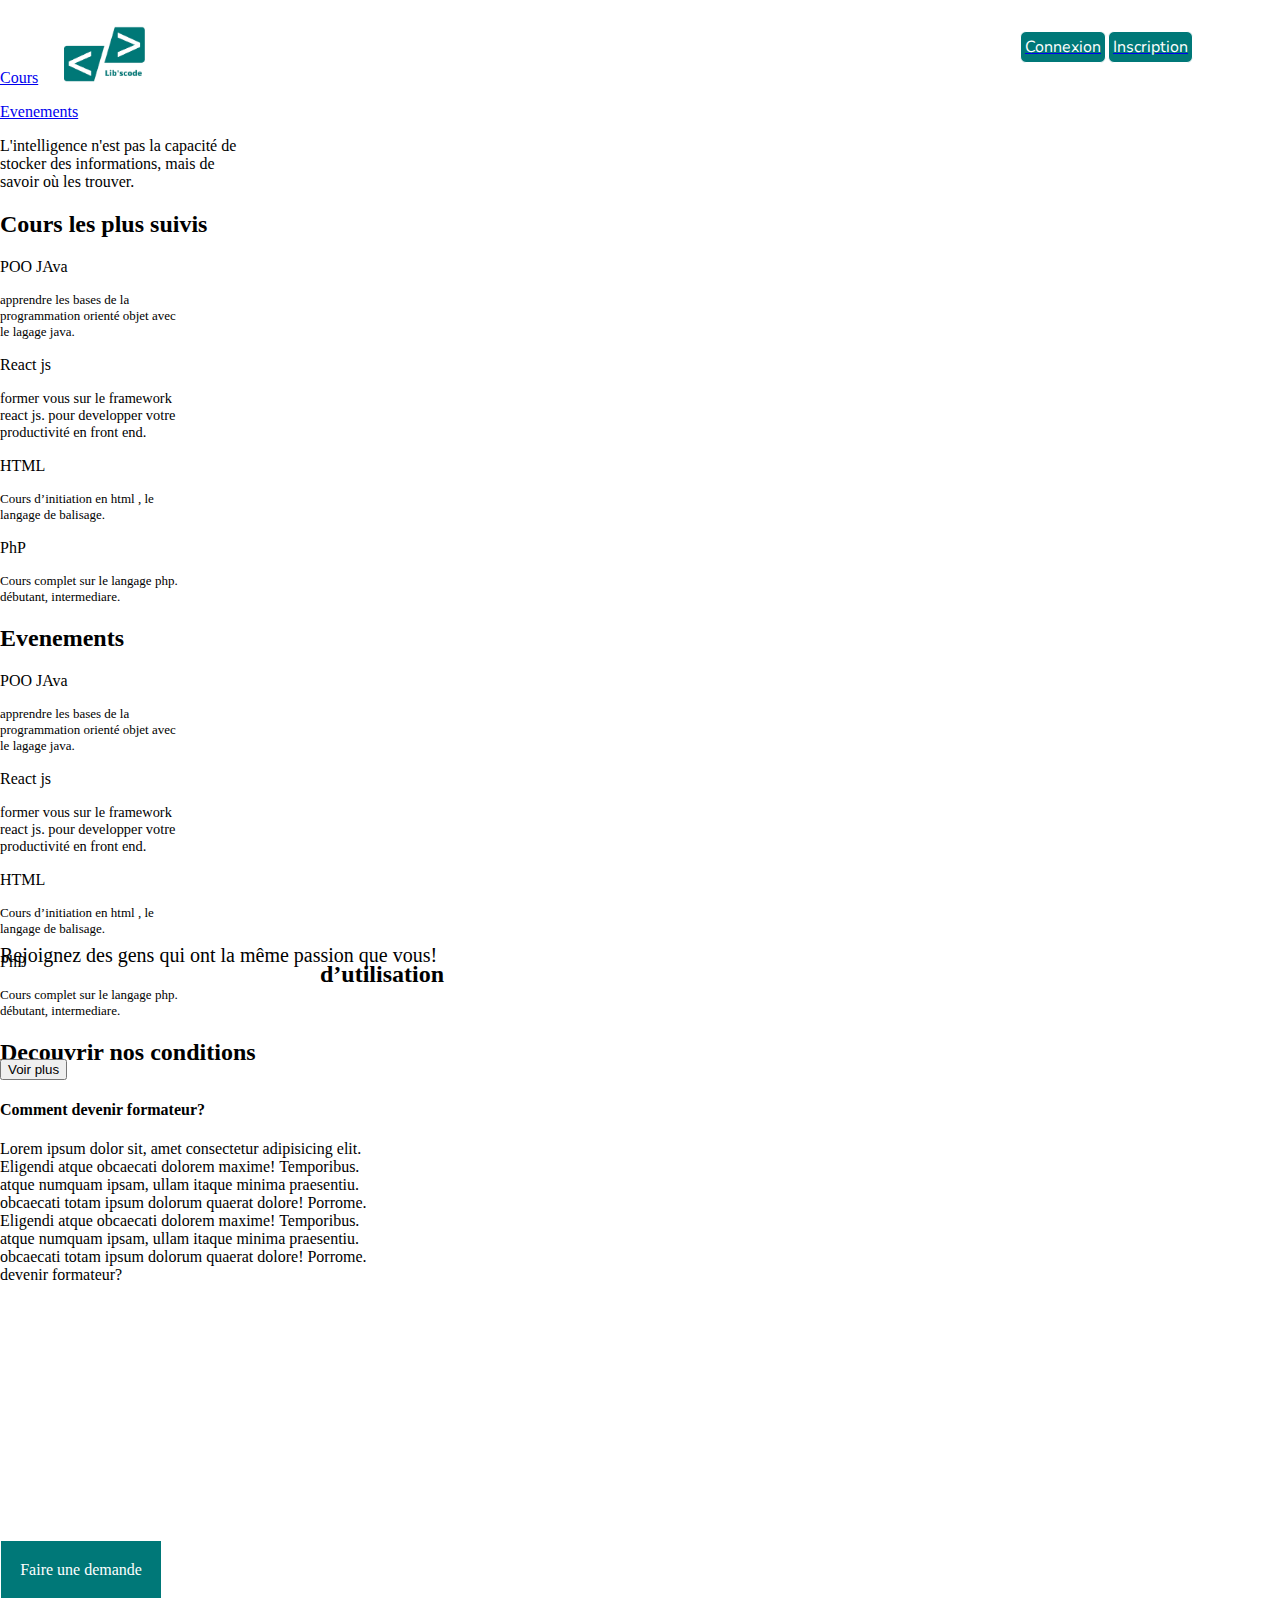
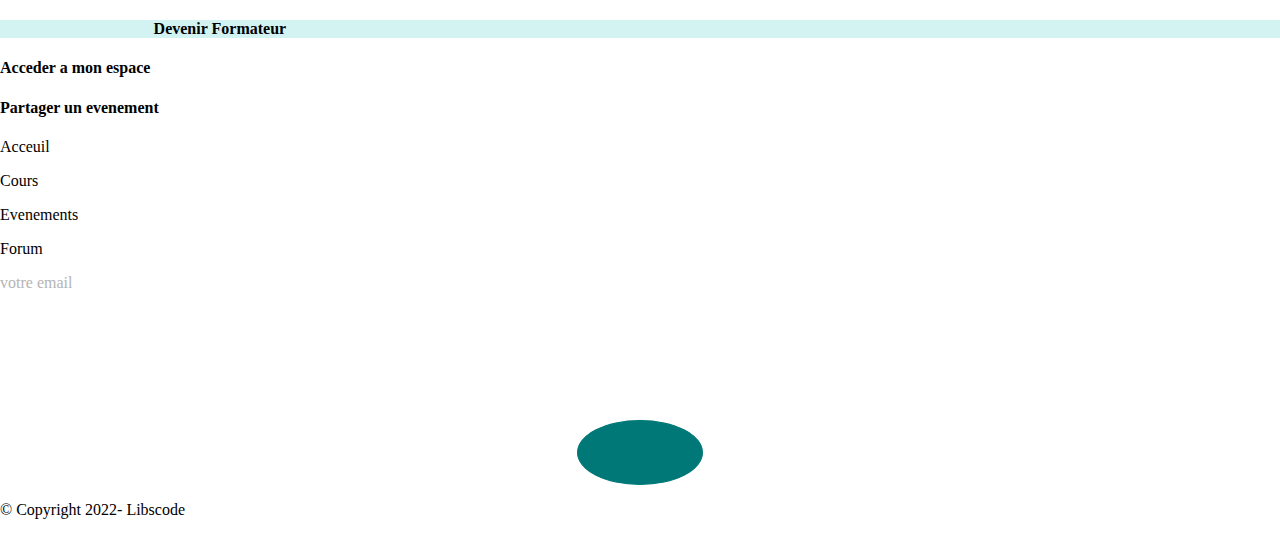
<file: index.html>
<!DOCTYPE html>
<html lang="fr">
<head>
    <meta charset="UTF-8">
    <meta name="viewport" content="width=device-width, initial-scale=1.0">
    <title>Acceuil</title>
    <link rel="stylesheet" href="./style/style.css">
</head>
<body>
    <header>
        <div class="box2"> 
            <h2></h2>
        </div>
        <div class="box">
            <a href="./index/connexion.html"><p>Connexion</p></a>
            <a href="./index/inscription.html"><p>Inscription</p></a>
        </div>
        <div class="box3">
            <div id="c1">
            </div>
            <div id="c2">
            </div>
            <div id="c3">
            </div>
        </div>
    </header>

    <main>
        <div class="myclass">
            <a href="./index/cours.html"><p>Cours<p></p></a>
            <a href="./index/evenement.html"><p>Evenements</p></a>
        </div>
        
        <div class="cbox">
            <div id="c1box">
            </div>
            <div id="c2box"> 
            </div>
            <div id="c3box">
            </div>
        </div>
        <div class="c1box">
            <div id="c4box">
            </div>
            <div id="c5box"> 
            </div>
            <div id="c6box">
            </div>
        </div>
        <div class="c2box">
            <div id="c7box">
            </div>
            <div id="c8box"> 
            </div>
            <div id="c9box">
            </div>
        </div>

        <div class="myc1">
            <p>L'intelligence n'est pas la capacité de <br> stocker des informations,
            mais de <br> savoir où les trouver.</p>
        </div>

        <div class="ce1box">
            <h2>Cours les plus suivis</h2>
        </div>
         
        <div class="myc2">
            <div id="cl1">
                <div id="cl11">
                    <p>POO JAva</p>
                    <p style="color: black; font-size: small;font-family: 'Rubik';">apprendre les bases de la <br>
                    programmation orienté objet avec<br>le lagage java. </p>
                </div>
            </div>  
            <div id="cl2">
                <div id="cl21">
                    <p>React js</p>
                    <p style="color:black;font-size: 90%;font-family: 'Rubik';">
                    former vous sur le framework <br> react js. 
                     pour developper votre <br> productivité en  front end.</p>
                </div>
            </div>

            <div id="cl3">
                <div id="cl31">
                    <p>HTML</p>
                    <p style="color: black;font-size: small;font-family: 'Rubik';">Cours d’initiation en html , le <br> langage de balisage.</p>
                </div>
            </div>
            <div id="cl4">
                <div id="cl41">
                    <p>PhP</p>
                    <p style="color: black;font-size: small;font-family: 'Rubik';">Cours complet sur le langage php. <br> débutant, intermediare.</p>
                </div>
               
            </div>
        </div>

        <div class="cebox">
            <h2>Evenements</h2>
        </div>

         <div class="myc3">
            <div id="cle1">
                <div id="cle11">
                    <p>POO JAva</p>
                    <p style="color: black; font-size: small;font-family: 'Rubik';">apprendre les bases de la <br>
                    programmation orienté objet avec<br>le lagage java. </p>
                </div>
            </div>  
            <div id="cle2">
                <div id="cle21">
                    <p>React js</p>
                    <p style="color:black;font-size: 90%;font-family: 'Rubik';">
                    former vous sur le framework <br> react js. 
                     pour developper votre <br> productivité en  front end.</p>
                </div>
            </div>

            <div id="cle3">
                <div id="cle31">
                    <p>HTML</p>
                    <p style="color: black;font-size: small;font-family: 'Rubik';">Cours d’initiation en html , le <br> langage de balisage.</p>
                </div>
            </div>
            <div id="cle4">
                <div id="cle41">
                    <p>PhP</p>
                    <p style="color: black;font-size: small;font-family: 'Rubik';">Cours complet sur le langage php. <br> débutant, intermediare.</p>
                </div>
               
            </div>
        </div>

        <div class="mi">
            <div id="mi1">
                <h2>Decouvrir nos conditions</h2> 
                <h2 style="margin-top: -9.75%;margin-left: 25%;">d’utilisation</h2>
                <p style="margin-top: -5%;font-size: 20px;">Rejoignez des gens qui ont la même passion que vous! </p>
            </div>
            <div id="mi2">
                <button>Voir plus</button>
            </div>
        </div>

        <div class="myclassb">
           <div id="myclassb1">
                <h4>Comment devenir formateur?</h4>
                <p>Lorem ipsum dolor sit, amet consectetur adipisicing elit. <br>
                 Eligendi atque obcaecati dolorem maxime! Temporibus. <br>
                 atque numquam ipsam, ullam itaque minima praesentiu. <br>
                 obcaecati totam ipsum dolorum quaerat dolore! Porrome. <br>
                 Eligendi atque obcaecati dolorem maxime! Temporibus. <br>
                 atque numquam ipsam, ullam itaque minima praesentiu. <br>
                 obcaecati totam ipsum dolorum quaerat dolore! Porrome. <br>
                 devenir formateur?
                </p>
                <p style="color: white;margin-top:20%;display: flex;justify-self: left;border: 1px solid white;padding: 1.5%;background-color: #007878;">
                    Faire une demande</p>
           </div>
            
            <div id="myclassb3">
                <h4 style="padding-left: 12%;padding-right: 12%;background-color: #d3f3f3;">Devenir Formateur</h4>
                <h4>Acceder a mon espace</h4>
                <h4>Partager un evenement</h4>
            </div>
        </div>

        <div class="myclassc">
            
        </div>
       
        <div class="myclassd">
            <p>Acceuil</p>
            <p>Cours</p>
            <p>Evenements</p>
            <p>Forum</p>
            
        </div>
        
        <div class="myclassc1">
            <div id="myclassc2">
                <p style="color: #B4B4B4;">votre email</p>
                <p style="display: flex;justify-self: center;border: 1px solid;background-color: #007878;padding: 1.75%;
                border-radius: 70%;padding-left: 4.5%;padding-right: 4.5%;margin-top: 10%;color:#007878;">
                p</p>
            </div>
        </div>

    </main>
    <footer>
        <div class="myclassd11">
                <p>© Copyright 2022- Libscode</p>
        </div>
    </footer>
</body>
</html>
</file>
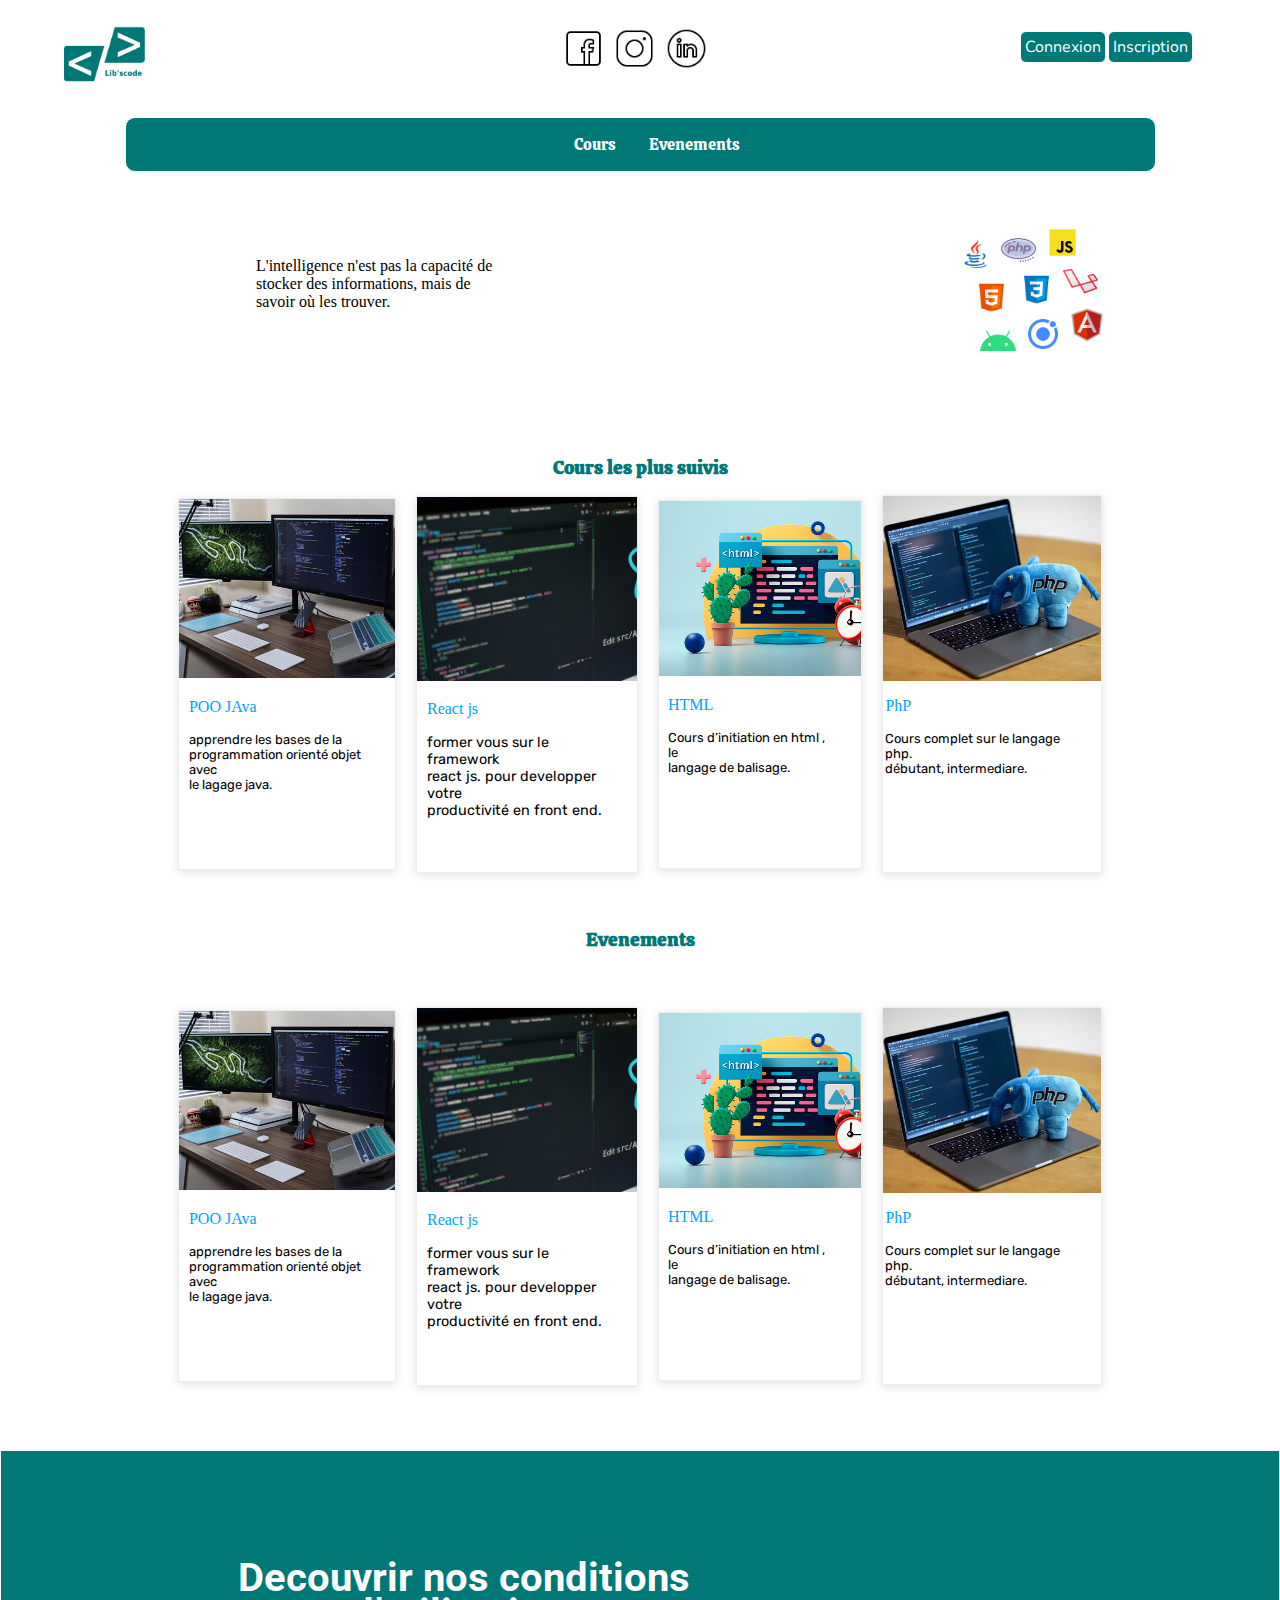
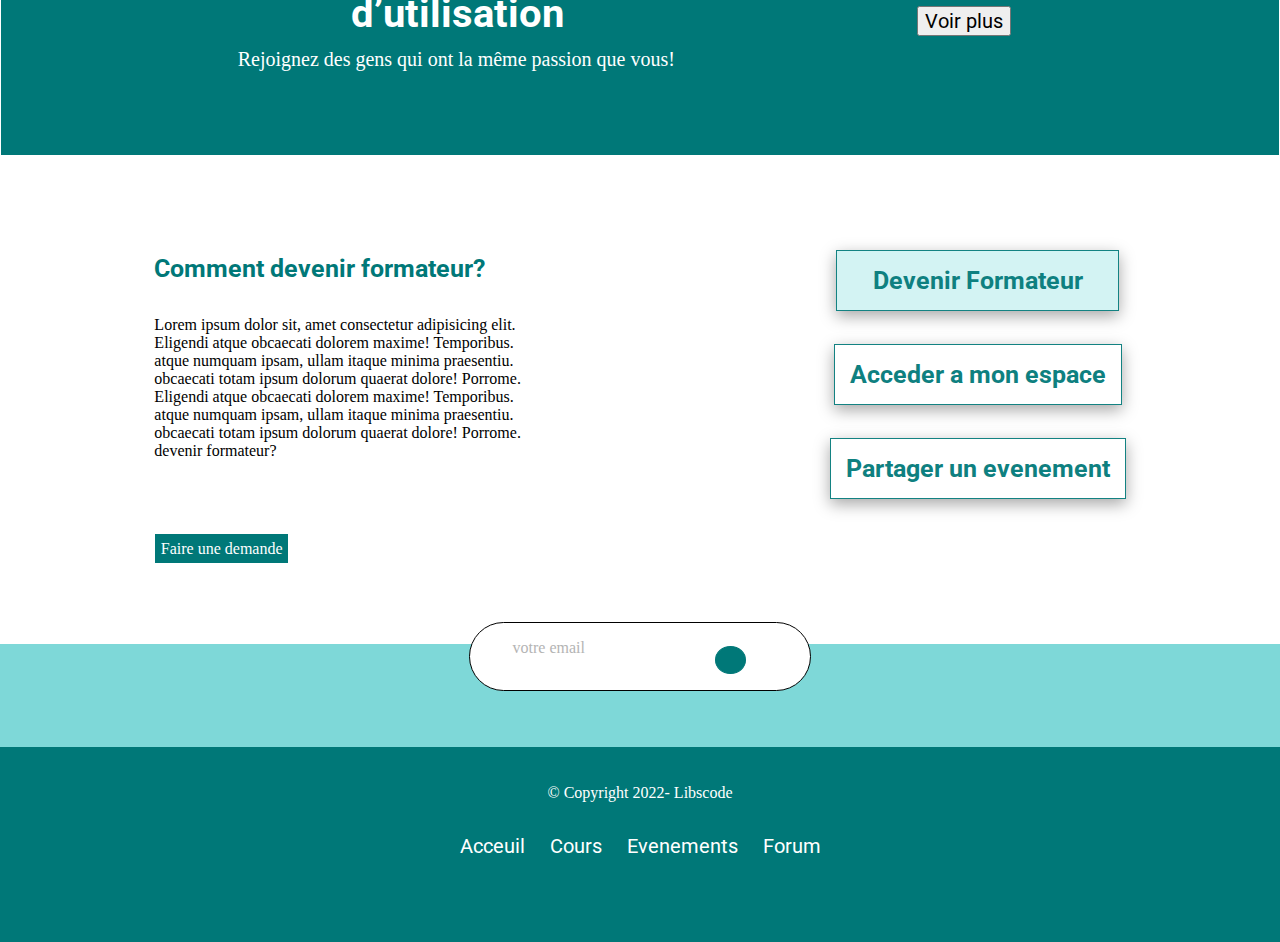
<file: index-DESKTOP-JD1D0DG.html>
<!DOCTYPE html>
<html lang="fr">
<head>
    <meta charset="UTF-8">
    <meta name="viewport" content="width=device-width, initial-scale=1.0">
    <title>Acceuil</title>
    <link rel="stylesheet" href="./style/style-DESKTOP-JD1D0DG.css">
</head>
<body>
    <header>
        <div class="box2"> 
            <h2></h2>
        </div>
        <div class="box">
            <a href="./index/connexion.html"><p>Connexion</p></a>
            <a href="./index/inscription.html"><p>Inscription</p></a>
        </div>
        <div class="box3">
            <div id="c1">
            </div>
            <div id="c2">
            </div>
            <div id="c3">
            </div>
        </div>
    </header>

    <main>
        <div class="myclass">
            <a href="./index/cours.html"><p>Cours<p></p></a>
            <a href="./index/evenement.html"><p>Evenements</p></a>
        </div>
        
        <div class="cbox">
            <div id="c1box">
            </div>
            <div id="c2box"> 
            </div>
            <div id="c3box">
            </div>
        </div>
        <div class="c1box">
            <div id="c4box">
            </div>
            <div id="c5box"> 
            </div>
            <div id="c6box">
            </div>
        </div>
        <div class="c2box">
            <div id="c7box">
            </div>
            <div id="c8box"> 
            </div>
            <div id="c9box">
            </div>
        </div>

        <div class="myc1">
            <p>L'intelligence n'est pas la capacité de <br> stocker des informations,
            mais de <br> savoir où les trouver.</p>
        </div>

        <div class="ce1box">
            <h2>Cours les plus suivis</h2>
        </div>
         
        <div class="myc2">
            <div id="cl1">
                <div id="cl11">
                    <p>POO JAva</p>
                    <p style="color: black; font-size: small;font-family: 'Rubik';">apprendre les bases de la <br>
                    programmation orienté objet avec<br>le lagage java. </p>
                </div>
            </div>  
            <div id="cl2">
                <div id="cl21">
                    <p>React js</p>
                    <p style="color:black;font-size: 90%;font-family: 'Rubik';">
                    former vous sur le framework <br> react js. 
                     pour developper votre <br> productivité en  front end.</p>
                </div>
            </div>

            <div id="cl3">
                <div id="cl31">
                    <p>HTML</p>
                    <p style="color: black;font-size: small;font-family: 'Rubik';">Cours d’initiation en html , le <br> langage de balisage.</p>
                </div>
            </div>
            <div id="cl4">
                <div id="cl41">
                    <p>PhP</p>
                    <p style="color: black;font-size: small;font-family: 'Rubik';">Cours complet sur le langage php. <br> débutant, intermediare.</p>
                </div>
               
            </div>
        </div>

        <div class="cebox">
            <h2>Evenements</h2>
        </div>

         <div class="myc3">
            <div id="cle1">
                <div id="cle11">
                    <p>POO JAva</p>
                    <p style="color: black; font-size: small;font-family: 'Rubik';">apprendre les bases de la <br>
                    programmation orienté objet avec<br>le lagage java. </p>
                </div>
            </div>  
            <div id="cle2">
                <div id="cle21">
                    <p>React js</p>
                    <p style="color:black;font-size: 90%;font-family: 'Rubik';">
                    former vous sur le framework <br> react js. 
                     pour developper votre <br> productivité en  front end.</p>
                </div>
            </div>

            <div id="cle3">
                <div id="cle31">
                    <p>HTML</p>
                    <p style="color: black;font-size: small;font-family: 'Rubik';">Cours d’initiation en html , le <br> langage de balisage.</p>
                </div>
            </div>
            <div id="cle4">
                <div id="cle41">
                    <p>PhP</p>
                    <p style="color: black;font-size: small;font-family: 'Rubik';">Cours complet sur le langage php. <br> débutant, intermediare.</p>
                </div>
               
            </div>
        </div>

        <div class="mi">
            <div id="mi1">
                <h2>Decouvrir nos conditions</h2> 
                <h2 style="margin-top: -9.75%;margin-left: 25%;">d’utilisation</h2>
                <p style="margin-top: -5%;font-size: 20px;">Rejoignez des gens qui ont la même passion que vous! </p>
            </div>
            <div id="mi2">
                <button>Voir plus</button>
            </div>
        </div>

        <div class="myclassb">
           <div id="myclassb1">
                <h4>Comment devenir formateur?</h4>
                <p>Lorem ipsum dolor sit, amet consectetur adipisicing elit. <br>
                 Eligendi atque obcaecati dolorem maxime! Temporibus. <br>
                 atque numquam ipsam, ullam itaque minima praesentiu. <br>
                 obcaecati totam ipsum dolorum quaerat dolore! Porrome. <br>
                 Eligendi atque obcaecati dolorem maxime! Temporibus. <br>
                 atque numquam ipsam, ullam itaque minima praesentiu. <br>
                 obcaecati totam ipsum dolorum quaerat dolore! Porrome. <br>
                 devenir formateur?
                </p>
                <p style="color: white;margin-top:20%;display: flex;justify-self: left;border: 1px solid white;padding: 1.5%;background-color: #007878;">
                    Faire une demande</p>
           </div>
            
            <div id="myclassb3">
                <h4 style="padding-left: 12%;padding-right: 12%;background-color: #d3f3f3;">Devenir Formateur</h4>
                <h4>Acceder a mon espace</h4>
                <h4>Partager un evenement</h4>
            </div>
        </div>

        <div class="myclassc">
            
        </div>
       
        <div class="myclassd">
            <p>Acceuil</p>
            <p>Cours</p>
            <p>Evenements</p>
            <p>Forum</p>
            
        </div>
        
        <div class="myclassc1">
            <div id="myclassc2">
                <p style="color: #B4B4B4;">votre email</p>
                <p style="display: flex;justify-self: center;border: 1px solid;background-color: #007878;padding: 1.75%;
                border-radius: 70%;padding-left: 4.5%;padding-right: 4.5%;margin-top: 10%;color:#007878;">
                p</p>
            </div>
        </div>

    </main>
    <footer>
        <div class="myclassd11">
                <p>© Copyright 2022- Libscode</p>
        </div>
    </footer>
</body>
</html>
</file>
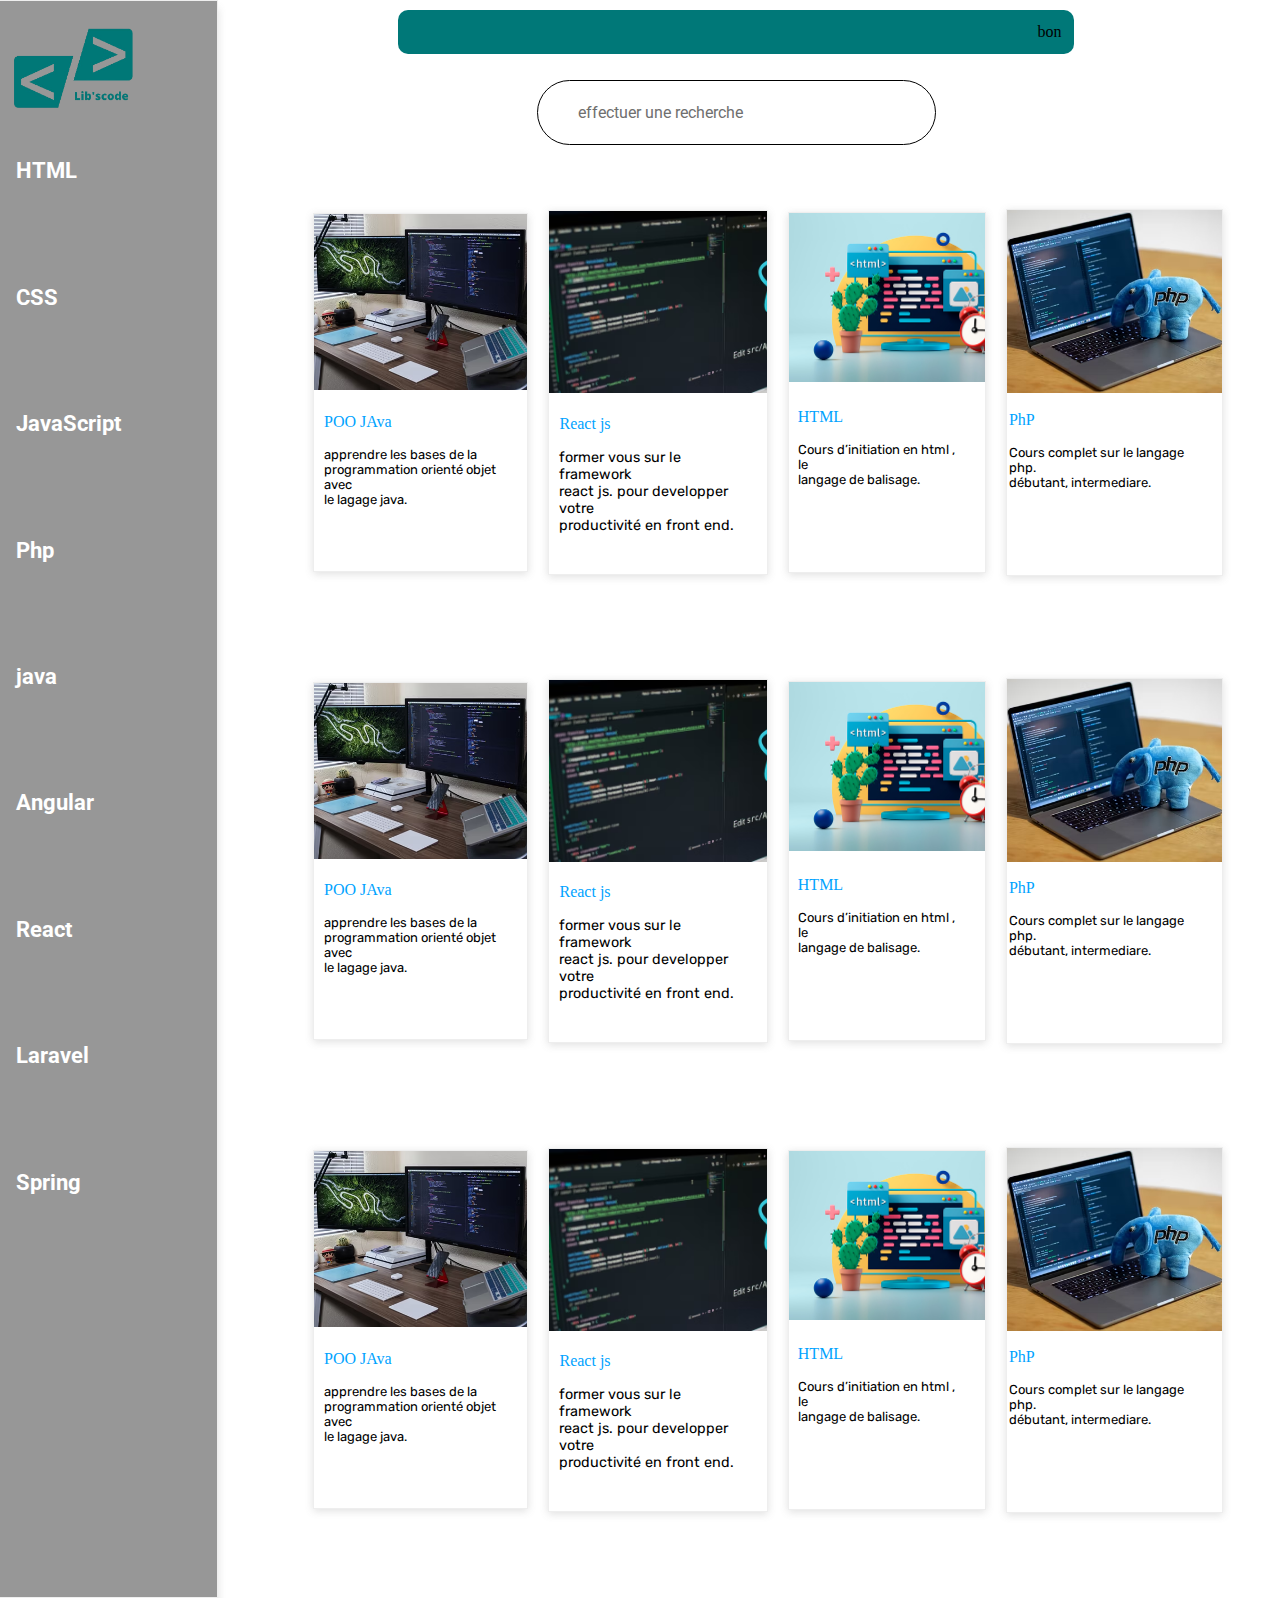
<file: index/cours.html>
<!DOCTYPE html>
<html lang="fr">
<head>
    <meta charset="UTF-8">
    <meta name="viewport" content="width=device-width, initial-scale=1.0">
    <title>Cours</title>
    <link rel="stylesheet" href="../style/style2.css">
</head>
<body>
    <header>
        <div class="box">
            <div id="i1">
            </div>
            <div id="ci">
                <h2>HTML</h2>
                <h2>CSS</h2>
                <h2>JavaScript</h2>
                <h2>Php</h2>
                <h2>java</h2>
                <h2>Angular</h2>
                <h2>React</h2>
                <h2>Laravel</h2>
                <h2>Spring</h2>
            </div>
        </div>
        <div class="myc">
            <div class="mycl">
                bon
            </div>
            <div class="mycl2">
                <p>effectuer une recherche</p>
               
            </div>
        </div>
    </header>
    <main>
       
        <div class="myc2">
            <div id="cl1">
                <div id="cl11">
                    <p>POO JAva</p>
                    <p style="color: black; font-size: small;font-family: 'Rubik';">apprendre les bases de la <br>
                    programmation orienté objet avec<br>le lagage java. </p>
                </div>
            </div>  
            <div id="cl2">
                <div id="cl21">
                    <p>React js</p>
                    <p style="color:black;font-size: 90%;font-family: 'Rubik';">
                    former vous sur le framework <br> react js. 
                     pour developper votre <br> productivité en  front end.</p>
                </div>
            </div>

            <div id="cl3">
                <div id="cl31">
                    <p>HTML</p>
                    <p style="color: black;font-size: small;font-family: 'Rubik';">Cours d’initiation en html , le <br> langage de balisage.</p>
                </div>
            </div>
            <div id="cl4">
                <div id="cl41">
                    <p>PhP</p>
                    <p style="color: black;font-size: small;font-family: 'Rubik';">Cours complet sur le langage php. <br> débutant, intermediare.</p>
                </div>
               
            </div>
        </div>
    
        <div class="myboss">
            <div id="cl1">
                <div id="cl11">
                    <p>POO JAva</p>
                    <p style="color: black; font-size: small;font-family: 'Rubik';">apprendre les bases de la <br>
                    programmation orienté objet avec<br>le lagage java. </p>
                </div>
            </div>  
            <div id="cl2">
                <div id="cl21">
                    <p>React js</p>
                    <p style="color:black;font-size: 90%;font-family: 'Rubik';">
                    former vous sur le framework <br> react js. 
                     pour developper votre <br> productivité en  front end.</p>
                </div>
            </div>

            <div id="cl3">
                <div id="cl31">
                    <p>HTML</p>
                    <p style="color: black;font-size: small;font-family: 'Rubik';">Cours d’initiation en html , le <br> langage de balisage.</p>
                </div>
            </div>
            <div id="cl4">
                <div id="cl41">
                    <p>PhP</p>
                    <p style="color: black;font-size: small;font-family: 'Rubik';">Cours complet sur le langage php. <br> débutant, intermediare.</p>
                </div>
            </div>
        </div>

        
        <div class="myboss1">
            <div id="cl1">
                <div id="cl11">
                    <p>POO JAva</p>
                    <p style="color: black; font-size: small;font-family: 'Rubik';">apprendre les bases de la <br>
                    programmation orienté objet avec<br>le lagage java. </p>
                </div>
            </div>  
            <div id="cl2">
                <div id="cl21">
                    <p>React js</p>
                    <p style="color:black;font-size: 90%;font-family: 'Rubik';">
                    former vous sur le framework <br> react js. 
                     pour developper votre <br> productivité en  front end.</p>
                </div>
            </div>

            <div id="cl3">
                <div id="cl31">
                    <p>HTML</p>
                    <p style="color: black;font-size: small;font-family: 'Rubik';">Cours d’initiation en html , le <br> langage de balisage.</p>
                </div>
            </div>
            <div id="cl4">
                <div id="cl41">
                    <p>PhP</p>
                    <p style="color: black;font-size: small;font-family: 'Rubik';">Cours complet sur le langage php. <br> débutant, intermediare.</p>
                </div>
            </div>
        </div>
    </main>
   
</body>
</html>
</file>
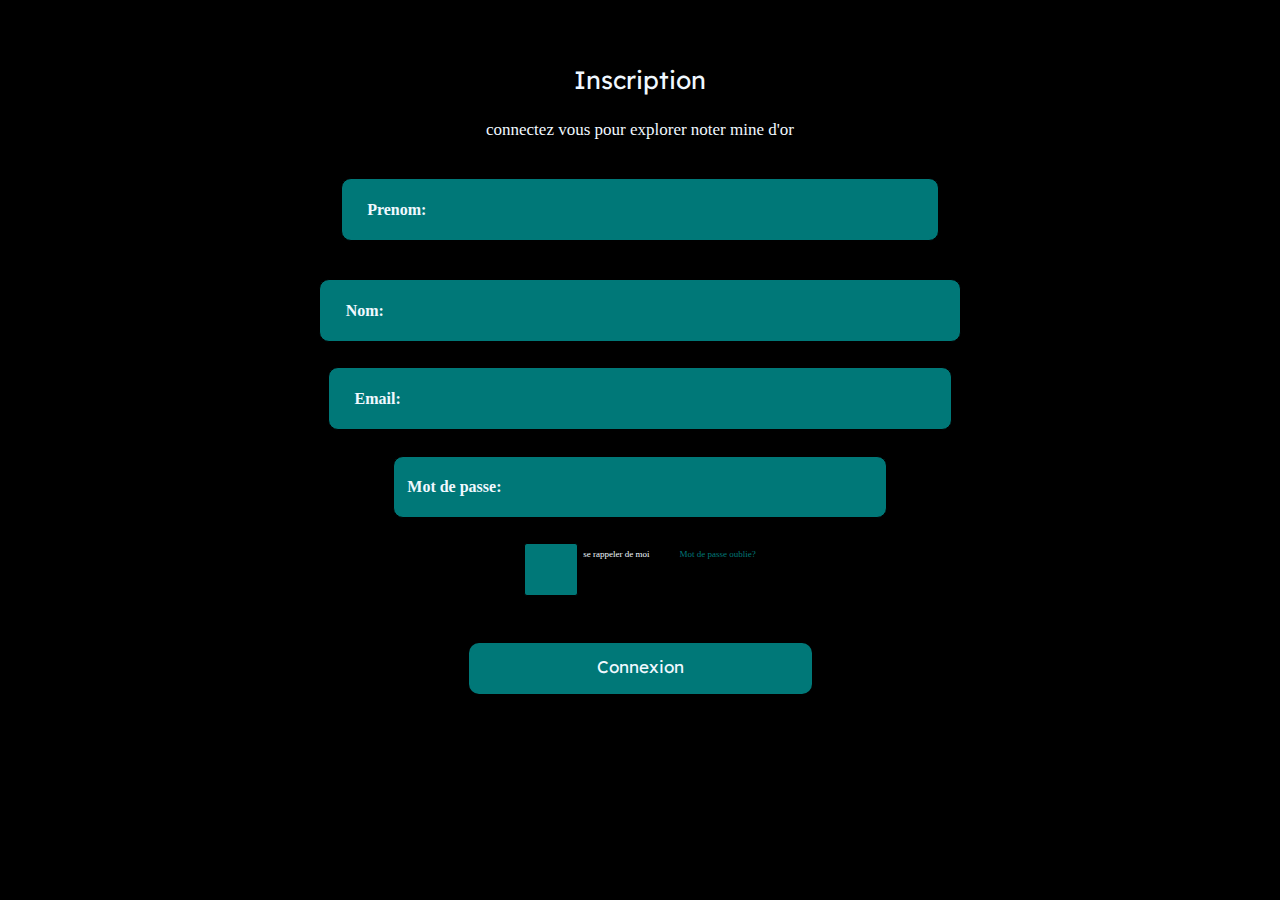
<file: index/inscription-DESKTOP-JD1D0DG.html>
<!DOCTYPE html>
<html lang="fr">
<head>
    <meta charset="UTF-8">
    <meta name="viewport" content="width=device-width, initial-scale=1.0">
    <title>page2</title>
    <link rel="stylesheet" href="../style/style1-DESKTOP-JD1D0DG.css">
</head>
<body>
    <header>
        <p>Inscription</p>
    </header>
    <main>
        <p>connectez vous pour explorer noter mine d'or</p>
        <div class="infoperso">
            <div id="P">
                <h4>Prenom:</h4>
            </div>
            <div id="N">
                <h4>Nom:</h4>
            </div>
            <div id="E">
                <h4>Email:</h4>
            </div>
            <div id="M">
                <h4>Mot de passe:</h4>
            </div>
            <div class="my">
                <div id="r">
                    <h1></h1>
                    <p style="margin-left:-25px">se rappeler de moi</p>
                    <p style="color:#007878">Mot de passe oublie?</p>
                </div>
            </div>
            <div id="a">
                <p>Connexion</p>
            </div>
        </div>
    </main>
</body>
</html>
</file>
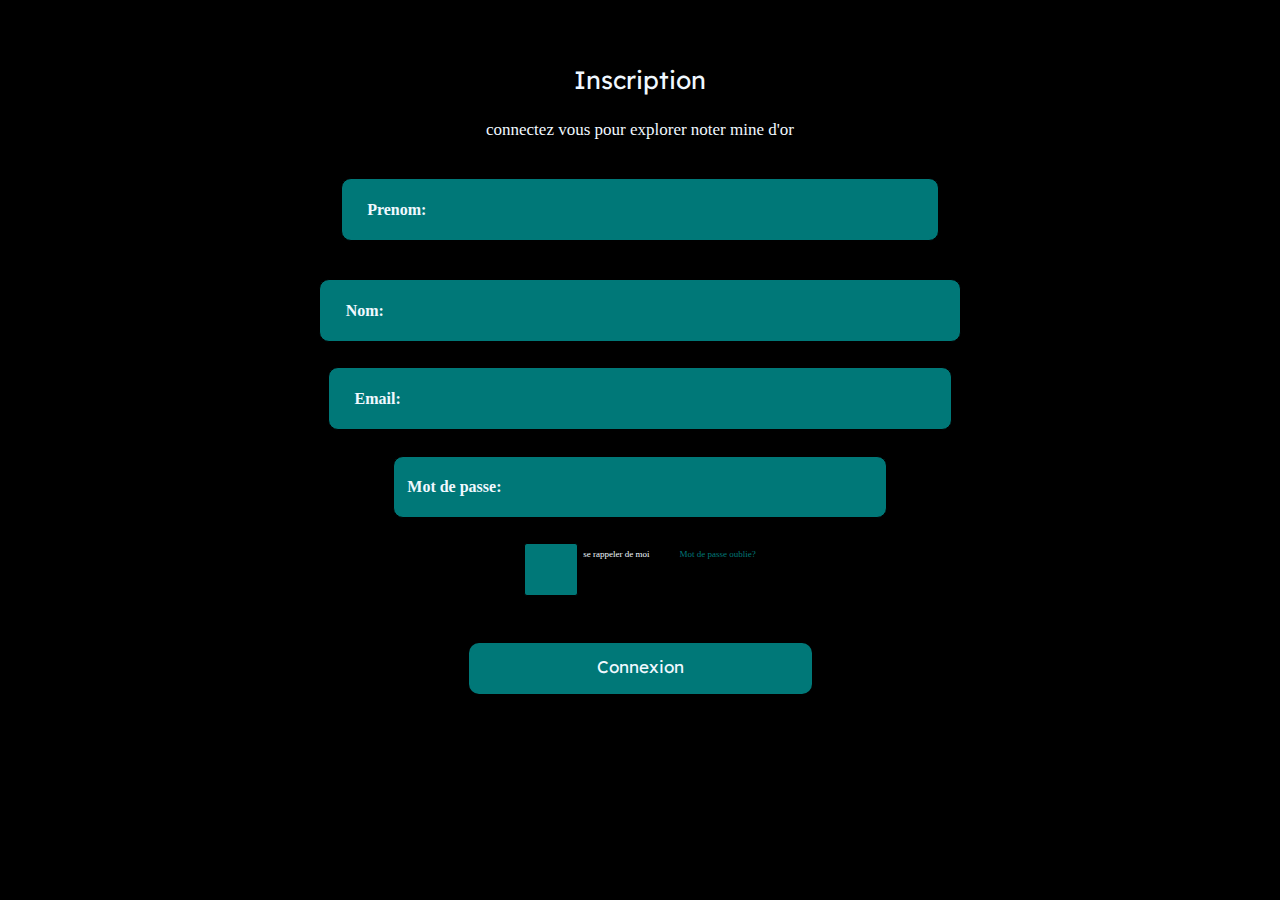
<file: index/inscription.html>
<!DOCTYPE html>
<html lang="fr">
<head>
    <meta charset="UTF-8">
    <meta name="viewport" content="width=device-width, initial-scale=1.0">
    <title>page2</title>
    <link rel="stylesheet" href="../style/style1.css">
</head>
<body>
    <header>
        <p>Inscription</p>
    </header>
    <main>
        <p>connectez vous pour explorer noter mine d'or</p>
        <div class="infoperso">
            <div id="P">
                <h4>Prenom:</h4>
            </div>
            <div id="N">
                <h4>Nom:</h4>
            </div>
            <div id="E">
                <h4>Email:</h4>
            </div>
            <div id="M">
                <h4>Mot de passe:</h4>
            </div>
            <div class="my">
                <div id="r">
                    <h1></h1>
                    <p style="margin-left:-25px">se rappeler de moi</p>
                    <p style="color:#007878">Mot de passe oublie?</p>
                </div>
            </div>
            <div id="a">
                <p>Connexion</p>
            </div>
        </div>
    </main>
</body>
</html>
</file>
<file: style/style.css>
@import url('https://fonts.googleapis.com/css2?family=Nunito:ital,wght@0,200..1000;1,200..1000&display=swap');

body{
    padding:0;
    margin:0;
   
}

.box2 h2{
    display: flex;
    justify-self: left;
    padding-bottom: 5%;
    padding-left: 21%;
    margin-top: 2%;
    /* border: 1px solid white;
    border-radius: 10%; */
    margin-left: 5%;
    background-image: url("../image/imagelib2.png");
    background-repeat: no-repeat;
    background-size: 30%;

}

.box{
    display: flex;
    flex-direction: row;
    gap: 10px;
    margin-left: 80%;
    margin-top: -6%;
}
.box p{
    display: flex;
    justify-self: center;
    border: 1px solid;
    background-color: #007878;
    padding: 5%;
    color: #FFFFFF;
    border-radius: 6px;
    font-family:'Nunito' ;
    margin-top: -2%;
}

.c1{
    display: flex;
    justify-self: center;
    padding: 5%;
    background-repeat: no-repeat;
    background-image: url("../image/imagefc.png");
    background-size:25% ;
    margin-top: -3%;
}

.c2{
    display: flex;
    justify-self: center;
    padding: 5%;
    background-repeat: no-repeat;
    background-image: url("../image/imageic.png");
    background-size:25% ;
    margin-top: -3%;
}

.c3{
    display: flex;
    justify-self: center;
    padding: 5%;
    background-repeat: no-repeat;
    background-image: url("../image/imagli.png");
    background-size:25% ;
    margin-top: -3%;
}

.box3{
    display: flex;
    flex-direction: row;
    justify-content: center;
    margin-top: -2%;
    
}
</file>
<file: style/style-DESKTOP-JD1D0DG.css>
@import url('https://fonts.googleapis.com/css2?family=Nunito:ital,wght@0,200..1000;1,200..1000&display=swap');
@import url('https://fonts.googleapis.com/css2?family=Calistoga&family=Nunito:ital,wght@0,200..1000;1,200..1000&display=swap');
@import url('https://fonts.googleapis.com/css2?family=Calistoga&family=Lexend+Deca:wght@100..900&family=Nunito:ital,wght@0,200..1000;1,200..1000&family=Rubik:ital,wght@0,300..900;1,300..900&display=swap');
@import url('https://fonts.googleapis.com/css2?family=Calistoga&family=Lexend+Deca:wght@100..900&family=Nunito:ital,wght@0,200..1000;1,200..1000&family=Roboto:ital,wght@0,100..900;1,100..900&family=Rubik:ital,wght@0,300..900;1,300..900&display=swap');


body{
    padding:0;
    margin:0;
   padding-bottom: 2%;
}

.box2 h2{
    display: flex;
    justify-self: left;
    padding-bottom: 5%;
    padding-left: 21%;
    margin-top: 2%;
    margin-left: 5%;
    background-image: url("../image/imagelib2.png");
    background-repeat: no-repeat;
    background-size: 30%;

}

.box{
    display: flex;
    flex-direction: row;
    gap: 10px;
    margin-left: 80%;
    margin-top: -6%;
}
.box p{
    display: flex;
    justify-self: center;
    border: 1px solid;
    background-color: #007878;
    padding: 5%;
    color: #FFFFFF;
    border-radius: 6px;
    font-family:'Nunito' ;
    margin-top: -2%;
}

#c1{
    display: flex;
    justify-self: center;
    padding: 2%;
    background-image: url("../image/imagefc.png");
    background-repeat: no-repeat;
    background-size:80% ;
    margin-top: -3%;
}

#c2{
    display: flex;
    justify-self: center;
    padding: 2%;
    background-repeat: no-repeat;
    background-image: url("../image/imageic.png");
    background-size:80% ;
    margin-top: -3%;
} 

#c3{
    display: flex;
    justify-self: center;
    padding: 2%;
    background-repeat: no-repeat;
    background-image: url("../image/imagli.png");
    background-size:80% ;
    margin-top: -3%;
    
}

.box3{
    display: flex;
    flex-direction: row;
    justify-content: center;
    margin-top: -1%;
    
}

#c1box{
    display: flex;
    justify-self: center;
    background-image: url("../image/java.png");
    background-repeat: no-repeat;
    background-size: 80%;
    padding:2% ;
}
#c2box{
    display: flex;
    justify-self: center;
    background-image: url("../image/php.png");
    background-repeat: no-repeat;
    background-size: 80%;
    padding:2% ;
    margin-top: -0.5%;
}

#c3box{
    display: flex;
    justify-self: center;
    background-image: url("../image/js.png");
    background-repeat: no-repeat;
    background-size: 80%;
    padding:2% ;
    margin-top: -1%;
}

.cbox{
    display: flex;
    flex-direction: row;
    justify-content: right;
    margin-right: 15%;
    margin-top: 5%;
}


#c4box{
    display: flex;
    justify-self: center;
    background-image: url("../image/images.png");
    background-repeat: no-repeat;
    background-size: 80%;
    padding:2% ;
}
#c5box{
    display: flex;
    justify-self: center;
    background-image: url("../image/imageE.png");
    background-repeat: no-repeat;
    background-size: 80%;
    padding:2% ;
    margin-top: -0.75%;
}

#c6box{
    display: flex;
    justify-self: center;
    background-image: url("../image/imageu.png");
    background-repeat: no-repeat;
    background-size: 80%;
    padding:2% ;
    margin-top: -1.5%;
}

.c1box{
    display: flex;
    flex-direction: row;
    justify-content: right;
    margin-right: 13.5%;
}

#c7box{
    display: flex;
    justify-self: center;
    background-image: url("../image/android.png");
    background-repeat: no-repeat;
    background-size: 80%;
    padding:2% ;
}
#c8box{
    display: flex;
    justify-self: center;
    background-image: url("../image/imageoo.png");
    background-repeat: no-repeat;
    background-size: 80%;
    padding:2% ;
    margin-top: -0.75%;
}

#c9box{
    display: flex;
    justify-self: center;
    background-image: url("../image/imagea\ \(2\).png");
    background-repeat: no-repeat;
    background-size: 80%;
    padding:2% ;
    margin-top: -1.5%;
}

.c2box{
    display: flex;
    flex-direction: row;
    justify-content: right;
    margin-right: 13%;
}

.myclass{
    display: flex;
    flex-direction: row;
    justify-self: center;
    background-color: #007878;
    padding-left: 35%;
    padding-right: 35%;
    border: 1px solid;
    border-radius: 10px;
    margin-top:3% ;
    font-family: 'Calistoga';
    padding-bottom: -50%;
    color: white;
    gap: 25%;
}

a{
    text-decoration: none;
    color: #FFFFFF;
}

.myc1{
    margin-top: -10%;
    margin-left: 20%;
}

#cl1{
    background-color:white;
    display: flex;
    justify-self: center;
    align-self: center;
    border: 1px ridge;
    background-image: url("../image/imageordi.png");
    background-repeat: no-repeat;
    background-size: 100%;
    margin-top: 10%;
    padding: -3%;
    padding-bottom: 5%;
    padding-right:1% ;
    box-shadow: rgba(99, 99, 99, 0.2) 0px 2px 8px 0px;
}

#cl11{
    margin-top: 90%;
    margin-left: 5%;
    color: #00A3FF;
  
} 

#cl2{
    background-color:#FFFFFF;
    display: flex;
    justify-self: center;
    align-self: center;
    border: 1px ridge;
    background-image: url("../image/imagejps.png");
    background-repeat: no-repeat;
    background-size: 125%;
    margin-top: 10%;
    padding: -3%;
    padding-bottom: 3%;
    padding-right:1% ;
    box-shadow: rgba(99, 99, 99, 0.2) 0px 2px 8px 0px;
}

#cl21{
    margin-top: 90%;
    margin-left: 5%;
    color: #00A3FF;
  
} 

#cl3{
    background-color:white;
    display: flex;
    justify-self: center;
    align-self: center;
    border: 1px ridge;
    background-image: url("../image/imagehtml.png");
    background-repeat: no-repeat;
    background-size: 130%;
    margin-top: 10%;
    padding: -3%;
    padding-bottom: 6.25%;
    padding-right:2.5% ;
    box-shadow: rgba(99, 99, 99, 0.2) 0px 2px 8px 0px;
}

#cl31{
    margin-top: 105%;
    margin-left: 5%;
    color: #00A3FF;
  
} 

#cl4{
    background-color:white;
    display: flex;
    justify-self: center;
    align-self: center;
    border: 1px ridge;
    background-image: url("../image/ordicorrect.png");
    background-repeat: no-repeat;
    background-size: 100%;
    margin-top: 10%;
    padding: -3%;
    padding-bottom: 6.5%;
    padding-right:1% ;
    box-shadow: rgba(99, 99, 99, 0.2) 0px 2px 8px 0px;
}

#cl41{
    margin-top: 90%;
    margin-left: 1%;
    color: #00A3FF;
  
} 

.myc2{
    display: flex;
    flex-direction: row;
    justify-content: center;
    gap: 20px;
    margin-top: -10%;
}

#cle1{
    background-color:white;
    display: flex;
    justify-self: center;
    align-self: center;
    border: 1px ridge;
    background-image: url("../image/imageordi.png");
    background-repeat: no-repeat;
    background-size: 100%;
    margin-top: 10%;
    padding: -3%;
    padding-bottom: 5%;
    padding-right:1% ;
    box-shadow: rgba(99, 99, 99, 0.2) 0px 2px 8px 0px;
}

#cle11{
    margin-top: 90%;
    margin-left: 5%;
    color: #00A3FF;
  
} 

#cle2{
    background-color:white;
    display: flex;
    justify-self: center;
    align-self: center;
    border: 1px ridge;
    background-image: url("../image/imagejps.png");
    background-repeat: no-repeat;
    background-size: 125%;
    margin-top: 10%;
    padding: -3%;
    padding-bottom: 3.15%;
    padding-right:1% ;
    box-shadow: rgba(99, 99, 99, 0.2) 0px 2px 8px 0px;
}

#cle21{
    margin-top: 90%;
    margin-left: 5%;
    color: #00A3FF;
  
} 

#cle3{
    background-color:white;
    display: flex;
    justify-self: center;
    align-self: center;
    border: 1px ridge;
    background-image: url("../image/imagehtml.png");
    background-repeat: no-repeat;
    background-size: 130%;
    margin-top: 10%;
    padding: -3%;
    padding-bottom: 6.25%;
    padding-right:2.5% ;
    box-shadow: rgba(99, 99, 99, 0.2) 0px 2px 8px 0px;
}

#cle31{
    margin-top: 105%;
    margin-left: 5%;
    color: #00A3FF;
  
} 

#cle4{
    background-color:white;
    display: flex;
    justify-self: center;
    align-self: center;
    border: 1px ridge;
    background-image: url("../image/ordicorrect.png");
    background-repeat: no-repeat;
    background-size: 100%;
    margin-top: 10%;
    padding: -3%;
    padding-bottom: 6.5%;
    padding-right:1% ;
    box-shadow: rgba(99, 99, 99, 0.2) 0px 2px 8px 0px;
}

#cle41{
    margin-top: 90%;
    margin-left: 1%;
    color: #00A3FF;
  
} 

.myc3{
    display: flex;
    flex-direction: row;
    justify-content: center;
    gap: 20px;
    margin-top: -7%;
}

.cebox{
    font-family: 'Calistoga';
    color:#007878 ;
    display: flex;
    justify-content: center;
    font-size: 80%;
    margin-top: 3%;
}

.ce1box{
    font-family: 'Calistoga';
    color:#007878 ;
    display: flex;
    justify-content: center;
    margin-top: 10%;
    font-size: 80%;
}

#mi1{
    margin-left: 5%;
    margin-top: 5%;
    color: #FFFFFF;
}

#mi1 h2{
   font-size: 40px;
    font-family: 'Roboto';
    
}

.mi{
    display: flex;
    flex-direction: row;
    justify-content: space-between;
    background-color: #007878;
    border: 1px solid white;
    padding: 2%;
   padding-bottom: -50%;
   padding-left: 15%;
   padding-right: 15%;
   margin-top: 5%;
}

#mi2 {
    margin-top: 14%;
    margin-right: 8%;
    display: flex;
    justify-self: center;
    padding: 0.5%;
    margin-bottom: 10%;
   
   
}

#mi2 button{
    padding: -1%;
    /* margin-bottom: -10%;
    margin-top: -10%; */
    font-family: 'Roboto';
    font-size: 20px;
   
}
.myclassb{
    display:flex;
    flex-direction: row;
    justify-content: space-around;
    margin-top: 5%;
}

#myclassb1 h4{
    color:#007878;
    font-size: 25px;
    font-family: 'Roboto';
}
#myclasssb1 p{
    font-family: 'Roboto';
    font-size: 50%;
}
#myclassb3 h4{
    margin-top: 5%;
    font-size: 25px;
    margin-top: 10%;
    font-family: 'Roboto';
    display: flex;
    justify-self: center;
    color: #0E8080;
    border: 1px ridge #138282;
    padding: 15px;
   box-shadow: rgba(0, 0, 0, 0.35) 0px 5px 15px;
}

#myclassc2{
    display: flex;
    flex-direction: row;
    margin-left: -10%;
    gap: 130px;
   
}
.myclassc1{
    margin-top: -25%;
    border:1px solid black ;
    padding-left: 5%;
    padding-right: 5%;
    padding: -1%;
    
    justify-self: center;
   border-radius: 70px;
   background-color: white;
   
}
.myclassc{
    margin-top: 5%;
    background-color: #7ed8d8;
   padding: 5%;
    
}
.myclassd {
    display: flex;
    flex-direction: row;
    justify-content: center;
    margin-top: -2%;
    gap: 25px;
    background-color: #007878;
    padding: 5%;
}

.myclassd p{
    margin-top: 2%;
    font-size: 20px;
    font-family: 'Roboto';
    color: #FFFFFF;
}

.myclassd11 {
    display: flex;
    justify-content: center;
    margin-top: 6%;
    color:#FFFFFF;
    background-color: #007878;
    padding-bottom: 3%;
}
</file>
<file: style/style2.css>
@import url('https://fonts.googleapis.com/css2?family=Calistoga&family=Lexend+Deca:wght@100..900&family=Nunito:ital,wght@0,200..1000;1,200..1000&family=Roboto:ital,wght@0,100..900;1,100..900&family=Rubik:ital,wght@0,300..900;1,300..900&display=swap');

body{
    padding: 0;
    margin: 0;
    padding-bottom: 0%;
}

.box{
    margin-top: 0%;
    margin-left: -10%;
    border: 1px ridge;
    padding-left: 11%;
    padding-right: -50%;
    margin-right:83% ;
    padding-top: 2%;
    padding-bottom: 30%;
    box-shadow: rgba(99, 99, 99, 0.2) 0px 8px 8px 0px;
    background-color: #979797;
}
#i1{
    background-image: url("../image/imagelib2.png");
    background-repeat: no-repeat;
    background-size: 65%;
    display: flex;
    justify-self: left;
    padding: 45%;
    margin-left: 0%;
}

#ci{
    font-size: 90%;
    margin-top: -75%;
  
}

h2{
    margin-top: 50%;
    color: #FFFFFF;
    font-family: 'Roboto';
    margin-left: 1%;
}

.mycl{
    background-color: #007878;
    display: flex;
    justify-self: center;
    padding: 1%;
    margin-top: -124%;
    padding-left: 50%;
    margin-left: 15%;
   border-radius: 10px;
}

.mycl2{
    background-color: white;
    display: flex;
    justify-self: center;
    padding: 0.5%;
    margin-top: 2%;
    padding-right: 15%;
    margin-left: 15%;
    padding-left: 40px;
    border: 1px solid;
   border-radius: 50px;
   
}

.mycl2 p{
    display: flex;
    flex-direction: row-reverse;
    font-family: 'Roboto';
    color: #6F6F6F;
    

}
.myclass {
    display: flex;
    flex-direction: row;
    gap: 10px;
    margin-left: 80%;
    margin-top: -7%;
}

.myclass p{
    display: flex;
    justify-self: center;
    border: 1px solid;
    background-color: #007878;
    padding: 5%;
    color: #FFFFFF;
    font-size: 20px;
    border-radius: 6px;
    font-family:'Nunito' ;
    margin-top: 50%;
}

a{
    text-decoration: none;
    color: #FFFFFF;
    
    
}

.mybox{
    display: flex;
    flex-direction: row;
    justify-self: center;
    background-color: #007878;
    padding-left: 35%;
    padding-right: 35%;
    border: 1px solid;
    border-radius: 10px;
    margin-top:8% ;
    font-family: 'Calistoga';
    padding-bottom: -50%;
    font-size: 20px;
    color: white;
    gap: 25%;
}


#cl1{
    background-color:white;
    display: flex;
    justify-self: center;
    align-self: center;
    border: 1px ridge;
    background-image: url("../image/imageordi.png");
    background-repeat: no-repeat;
    background-size: 100%;
    margin-top: 10%;
    padding: -3%;
    padding-bottom: 5%;
    padding-right:1% ;
    box-shadow: rgba(99, 99, 99, 0.2) 0px 2px 8px 0px;
}

#cl11{
    margin-top: 90%;
    margin-left: 5%;
    color: #00A3FF;
  
} 

#cl2{
    background-color:#FFFFFF;
    display: flex;
    justify-self: center;
    align-self: center;
    border: 1px ridge;
    background-image: url("../image/imagejps.png");
    background-repeat: no-repeat;
    background-size: 125%;
    margin-top: 10%;
    padding: -3%;
    padding-bottom: 2.5%;
    padding-right:1% ;
    box-shadow: rgba(99, 99, 99, 0.2) 0px 2px 8px 0px;
}

#cl21{
    margin-top: 90%;
    margin-left: 5%;
    color: #00A3FF;
  
} 

#cl3{
    background-color:white;
    display: flex;
    justify-self: center;
    align-self: center;
    border: 1px ridge;
    background-image: url("../image/imagehtml.png");
    background-repeat: no-repeat;
    background-size: 130%;
    margin-top: 10%;
    padding: -3%;
    padding-bottom: 7%;
    padding-right:2.5% ;
    box-shadow: rgba(99, 99, 99, 0.2) 0px 2px 8px 0px;
}

#cl31{
    margin-top: 105%;
    margin-left: 5%;
    color: #00A3FF;
  
} 

#cl4{
    background-color:white;
    display: flex;
    justify-self: center;
    align-self: center;
    border: 1px ridge;
    background-image: url("../image/ordicorrect.png");
    background-repeat: no-repeat;
    background-size: 100%;
    margin-top: 10%;
    padding: -3%;
    padding-bottom: 7%;
    padding-right:1% ;
    box-shadow: rgba(99, 99, 99, 0.2) 0px 2px 8px 0px;
}

#cl41{
    margin-top: 90%;
    margin-left: 1%;
    color: #00A3FF;
  
} 

.myc2{
    display: flex;
    flex-direction: row;
    justify-content: center;
    gap: 20px;
    margin-top: -3%;
    margin-left: 20%;
}

.myboss{
    
    display: flex;
    flex-direction: row;
    justify-content: center;
    gap: 20px;
    margin-left: 20%;

}

.myboss1{
    
    display: flex;
    flex-direction: row;
    justify-content: center;
    gap: 20px;
    margin-left: 20%;

}
</file>
<file: style/style1-DESKTOP-JD1D0DG.css>
@import url('https://fonts.googleapis.com/css2?family=Calistoga&family=Lexend+Deca:wght@100..900&family=Nunito:ital,wght@0,200..1000;1,200..1000&display=swap');

body{
    padding:0;
    margin:0;
    background-color:black;
    padding-bottom: 2%;
}

header p{
    display: flex;
    justify-content: center;
    font-family: 'Lexend Deca';
    color: aliceblue;
    font-size: 25px;
    margin-top: 5%;
}
main p{
     display: flex;
    justify-content: center;
    color: aliceblue;
    font-size: 17px;
    margin-top: 0%;
}
#P{
    display: flex;
    justify-self: center;
    margin-top: 3%;
    border: 1px solid black;
    color: aliceblue;
    background-color: #007878;
    padding-bottom: 0;
    padding-left: 2%;
    border-radius: 10px;
    padding-right: 40%;
}
#N{
    display: flex;
    justify-self: center;
    margin-top: 3%;
    border: 1px solid black;
    color: aliceblue;
    background-color: #007878;
    padding-bottom: 0;
    padding-left: 2%;
    border-radius: 10px;
    padding-right: 45%;
}
#E{
    display: flex;
    justify-self: center;
    margin-top: 2%;
    border: 1px solid black;
    color: aliceblue;
    background-color: #007878;
    padding-left: 2%;
    border-radius: 10px;
    padding-right: 43%;
}
#M{
    display: flex;
    justify-self: center;
    margin-top: 2%;
    border: 1px solid black;
    color: aliceblue;
    background-color: #007878;
    padding-left: 1%;
    border-radius: 10px;
    padding-right: 30%;
}

 #r h1{
    display: flex;
    justify-self: center;
    border: 1px solid black;
    color: aliceblue;
    margin-top: 0%;
    background-color: #007878;
    padding: 2%;
    border-radius: 3px;
    width: 1px;
}

#r p {
    font-size: 9px;
    margin-left:0%;
    margin-top:.5%
}



#a{
    display: flex;
    justify-self: center;
    margin-top: 2%;
    border: 5px sloid brown;
    color: aliceblue;
    background-color: #007878;
    padding-bottom: -2%;
    padding-left: 10%;
    border-radius: 5%;
    padding-right: 10%;
    padding-top: 1%;
    font-family: 'Lexend Deca';
    border-radius: 10px;
}


#r{
    display: flex;
    flex-direction: row;
    justify-content: center;
    margin-top: 25px;
    gap: 30px;
}




@media screen and (max-width:1030px) and (min-width:768px){
    #p{
        /* display: flex;
        justify-self: center;
        margin-top: 3%;
        border: 1px solid black;
        color: aliceblue;
        background-color: #007878;
        padding-bottom: 0;
        padding-left: 2%;
        border-radius: 10px; */
        padding-right: 43%;
    }
}

@media screen and (max-width:1030px) and (min-width:768px){
    #N{
        /* display: flex;
        justify-self: center;
        margin-top: 3%;
        border: 1px solid black;
        color: aliceblue;
        background-color: #007878;
        padding-bottom: 0;
        padding-left: 2%;
        border-radius: 10px; */
        padding-right: 45%;
    }
}

@media screen and  (max-width:1030px) and (min-width:768px) {
    #E{
        /* display: flex;
        justify-self: center;
        margin-top: 2%;
        border: 1px solid black;
        color: aliceblue;
        background-color: #007878;
        padding-left: 2%;
        border-radius: 10px; */
        padding-right: 44%;
    }
}

@media screen and (max-width:1030px) and (min-width:768px){
       #M{
            display: flex;
            justify-self: center;
            margin-top: 2%;
            border: 1px solid black;
            color: aliceblue;
            background-color: #007878;
            padding-left: 2%;
            border-radius: 10px;
            padding-right: 39%;
       } 
}

@media screen  and (max-width:1030px) and (min-width:768px) {
    #r h1{
        /* display: flex;
        justify-self: center;
        border: 1px solid black;
        color: aliceblue;
        margin-top: 0%;
        background-color: #007878; */
        padding: 1%;
        /* border-radius: 3px;
        width: 1px; */
    }
}

@media screen and (max-width:1031) {
    #p{
        padding-right: 43%
    }
}

@media screen and (max-width:1031) {
    #N{
        padding-right: 45%
    }
}

@media screen and (max-width:1031) {
    #E{
        padding-right: 44%;
    }
}

@media screen and (max-width:1031) {
    #M{
        padding-right: 44%;
        color: black;
    }
}

@media screen and (max-width:1031) {
    #r h1{
            padding: 1%;
    }
}
</file>
<file: style/style1.css>
@import url('https://fonts.googleapis.com/css2?family=Calistoga&family=Lexend+Deca:wght@100..900&family=Nunito:ital,wght@0,200..1000;1,200..1000&display=swap');

body{
    padding:0;
    margin:0;
    background-color:black;
    padding-bottom: 2%;
}

header p{
    display: flex;
    justify-content: center;
    font-family: 'Lexend Deca';
    color: aliceblue;
    font-size: 25px;
    margin-top: 5%;
}
main p{
     display: flex;
    justify-content: center;
    color: aliceblue;
    font-size: 17px;
    margin-top: 0%;
}
#P{
    display: flex;
    justify-self: center;
    margin-top: 3%;
    border: 1px solid black;
    color: aliceblue;
    background-color: #007878;
    padding-bottom: 0;
    padding-left: 2%;
    border-radius: 10px;
    padding-right: 40%;
}
#N{
    display: flex;
    justify-self: center;
    margin-top: 3%;
    border: 1px solid black;
    color: aliceblue;
    background-color: #007878;
    padding-bottom: 0;
    padding-left: 2%;
    border-radius: 10px;
    padding-right: 45%;
}
#E{
    display: flex;
    justify-self: center;
    margin-top: 2%;
    border: 1px solid black;
    color: aliceblue;
    background-color: #007878;
    padding-left: 2%;
    border-radius: 10px;
    padding-right: 43%;
}
#M{
    display: flex;
    justify-self: center;
    margin-top: 2%;
    border: 1px solid black;
    color: aliceblue;
    background-color: #007878;
    padding-left: 1%;
    border-radius: 10px;
    padding-right: 30%;
}

 #r h1{
    display: flex;
    justify-self: center;
    border: 1px solid black;
    color: aliceblue;
    margin-top: 0%;
    background-color: #007878;
    padding: 2%;
    border-radius: 3px;
    width: 1px;
}

#r p {
    font-size: 9px;
    margin-left:0%;
    margin-top:.5%
}



#a{
    display: flex;
    justify-self: center;
    margin-top: 2%;
    border: 5px sloid brown;
    color: aliceblue;
    background-color: #007878;
    padding-bottom: -2%;
    padding-left: 10%;
    border-radius: 5%;
    padding-right: 10%;
    padding-top: 1%;
    font-family: 'Lexend Deca';
    border-radius: 10px;
}


#r{
    display: flex;
    flex-direction: row;
    justify-content: center;
    margin-top: 25px;
    gap: 30px;
}




@media screen and (max-width:1030px) and (min-width:768px){
    #p{
        /* display: flex;
        justify-self: center;
        margin-top: 3%;
        border: 1px solid black;
        color: aliceblue;
        background-color: #007878;
        padding-bottom: 0;
        padding-left: 2%;
        border-radius: 10px; */
        padding-right: 43%;
    }
}

@media screen and (max-width:1030px) and (min-width:768px){
    #N{
        /* display: flex;
        justify-self: center;
        margin-top: 3%;
        border: 1px solid black;
        color: aliceblue;
        background-color: #007878;
        padding-bottom: 0;
        padding-left: 2%;
        border-radius: 10px; */
        padding-right: 45%;
    }
}

@media screen and  (max-width:1030px) and (min-width:768px) {
    #E{
        /* display: flex;
        justify-self: center;
        margin-top: 2%;
        border: 1px solid black;
        color: aliceblue;
        background-color: #007878;
        padding-left: 2%;
        border-radius: 10px; */
        padding-right: 44%;
    }
}

@media screen and (max-width:1030px) and (min-width:768px){
       #M{
            display: flex;
            justify-self: center;
            margin-top: 2%;
            border: 1px solid black;
            color: aliceblue;
            background-color: #007878;
            padding-left: 2%;
            border-radius: 10px;
            padding-right: 39%;
       } 
}

@media screen  and (max-width:1030px) and (min-width:768px) {
    #r h1{
        /* display: flex;
        justify-self: center;
        border: 1px solid black;
        color: aliceblue;
        margin-top: 0%;
        background-color: #007878; */
        padding: 1%;
        /* border-radius: 3px;
        width: 1px; */
    }
}

@media screen and (max-width:1031) {
    #p{
        padding-right: 43%
    }
}

@media screen and (max-width:1031) {
    #N{
        padding-right: 45%
    }
}

@media screen and (max-width:1031) {
    #E{
        padding-right: 44%;
    }
}

@media screen and (max-width:1031) {
    #M{
        padding-right: 44%;
        color: black;
    }
}

@media screen and (max-width:1031) {
    #r h1{
            padding: 1%;
    }
}
</file>
